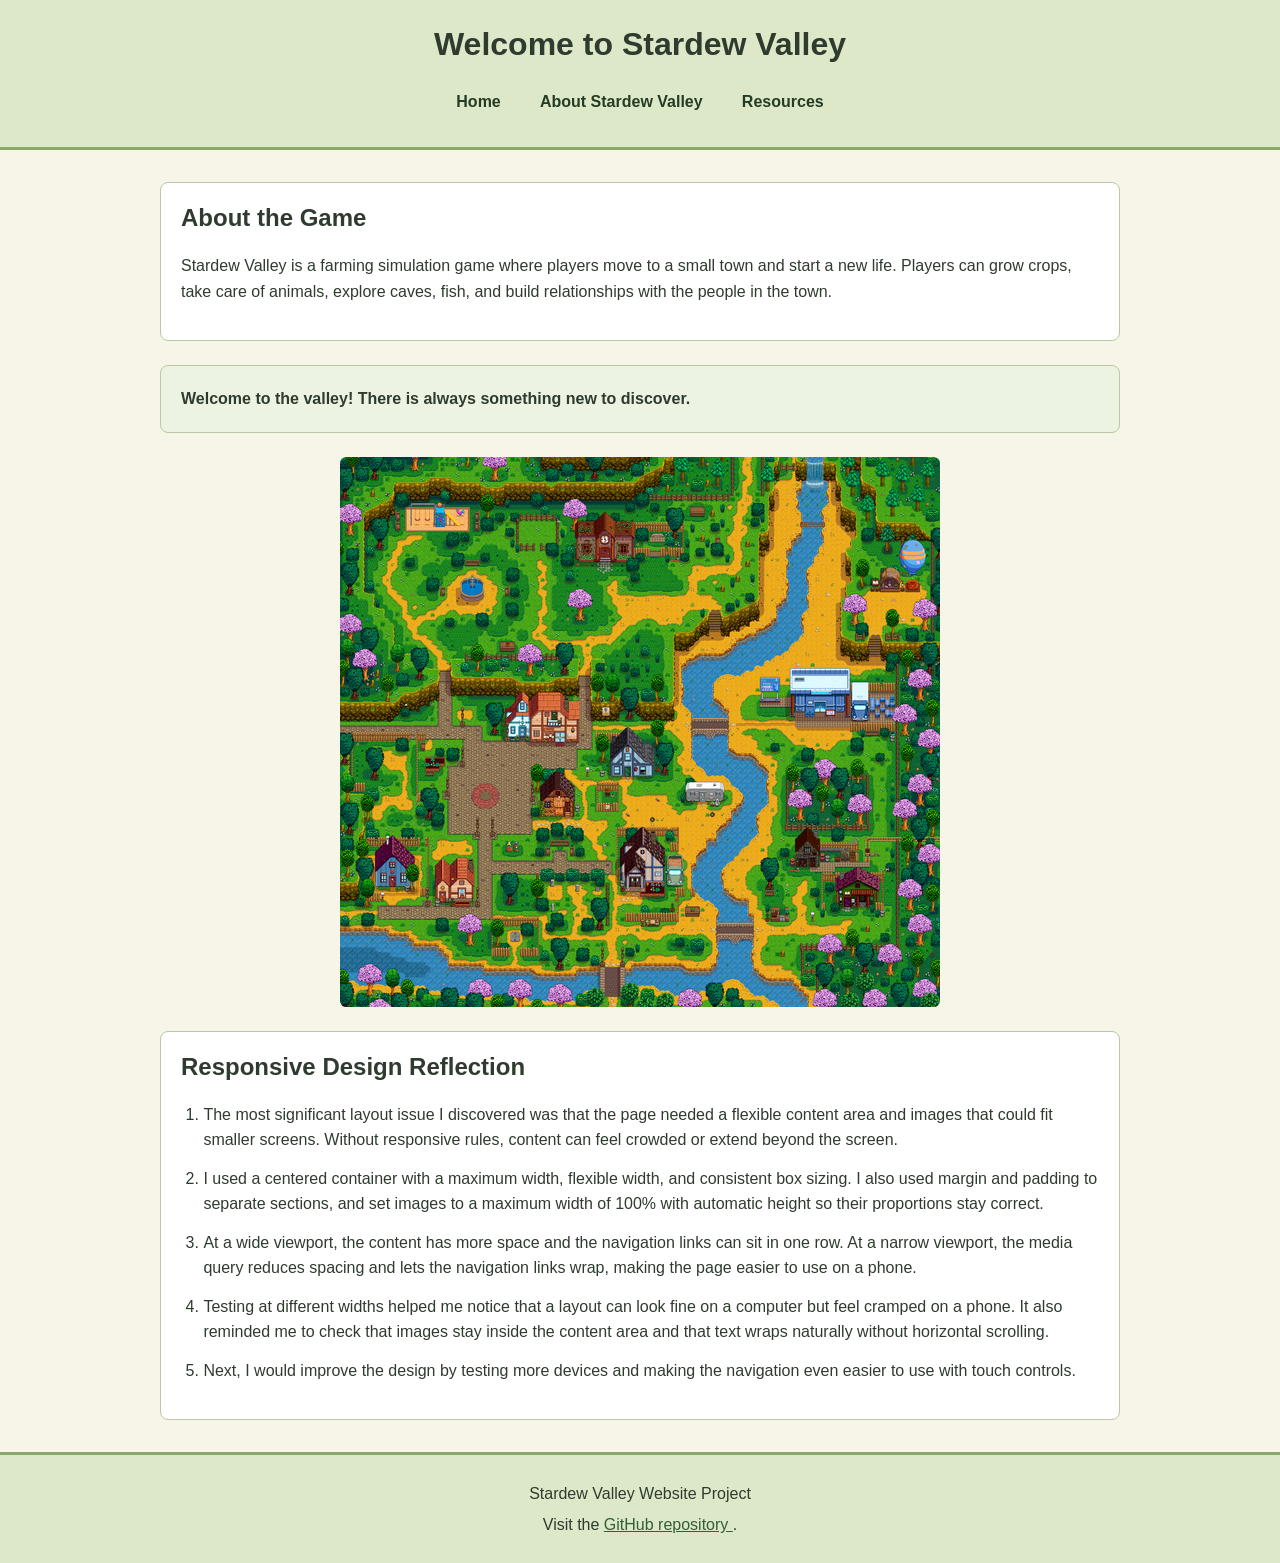
<file: index.html>
<!DOCTYPE html>
<html lang="en">
<head>
    <meta charset="UTF-8">
    <meta name="viewport" content="width=device-width, initial-scale=1.0">
    <title>Stardew Valley</title>
    <link rel="stylesheet" href="css/styles.css">
</head>

<body>

    <header>
        <h1>Welcome to Stardew Valley</h1>

        <nav aria-label="Main navigation">
            <a href="index.html">Home</a>
            <a href="about.html">About Stardew Valley</a>
            <a href="resources.html">Resources</a>
        </nav>
    </header>

    <main id="main-content" class="content-container">

        <section class="feature">
            <h2>About the Game</h2>

            <p>
                Stardew Valley is a farming simulation game where players
                move to a small town and start a new life. Players can
                grow crops, take care of animals, explore caves, fish,
                and build relationships with the people in the town.
            </p>
        </section>

        <p class="highlight">
            Welcome to the valley! There is always something new to discover.
        </p>

        <img
            src="images/pelican.town.png"
            alt="Map of Pelican Town in Stardew Valley"
            class="responsive-image"
        >

        <section class="reflection">
            <h2>Responsive Design Reflection</h2>

            <ol>
                <li>
                    The most significant layout issue I discovered was
                    that the page needed a flexible content area and images
                    that could fit smaller screens. Without responsive
                    rules, content can feel crowded or extend beyond the screen.
                </li>

                <li>
                    I used a centered container with a maximum width,
                    flexible width, and consistent box sizing. I also used
                    margin and padding to separate sections, and set images
                    to a maximum width of 100% with automatic height so
                    their proportions stay correct.
                </li>

                <li>
                    At a wide viewport, the content has more space and
                    the navigation links can sit in one row. At a narrow
                    viewport, the media query reduces spacing and lets
                    the navigation links wrap, making the page easier
                    to use on a phone.
                </li>

                <li>
                    Testing at different widths helped me notice that
                    a layout can look fine on a computer but feel cramped
                    on a phone. It also reminded me to check that images
                    stay inside the content area and that text wraps
                    naturally without horizontal scrolling.
                </li>

                <li>
                    Next, I would improve the design by testing more
                    devices and making the navigation even easier to
                    use with touch controls.
                </li>
            </ol>
        </section>

    </main>

    <footer>
        <p>Stardew Valley Website Project</p>

        <p>
            Visit the
            <a href="https://github.com/Avaleri7/stardew-valley-website">
                GitHub repository
            </a>.
        </p>
    </footer>

</body>
</html>
</file>
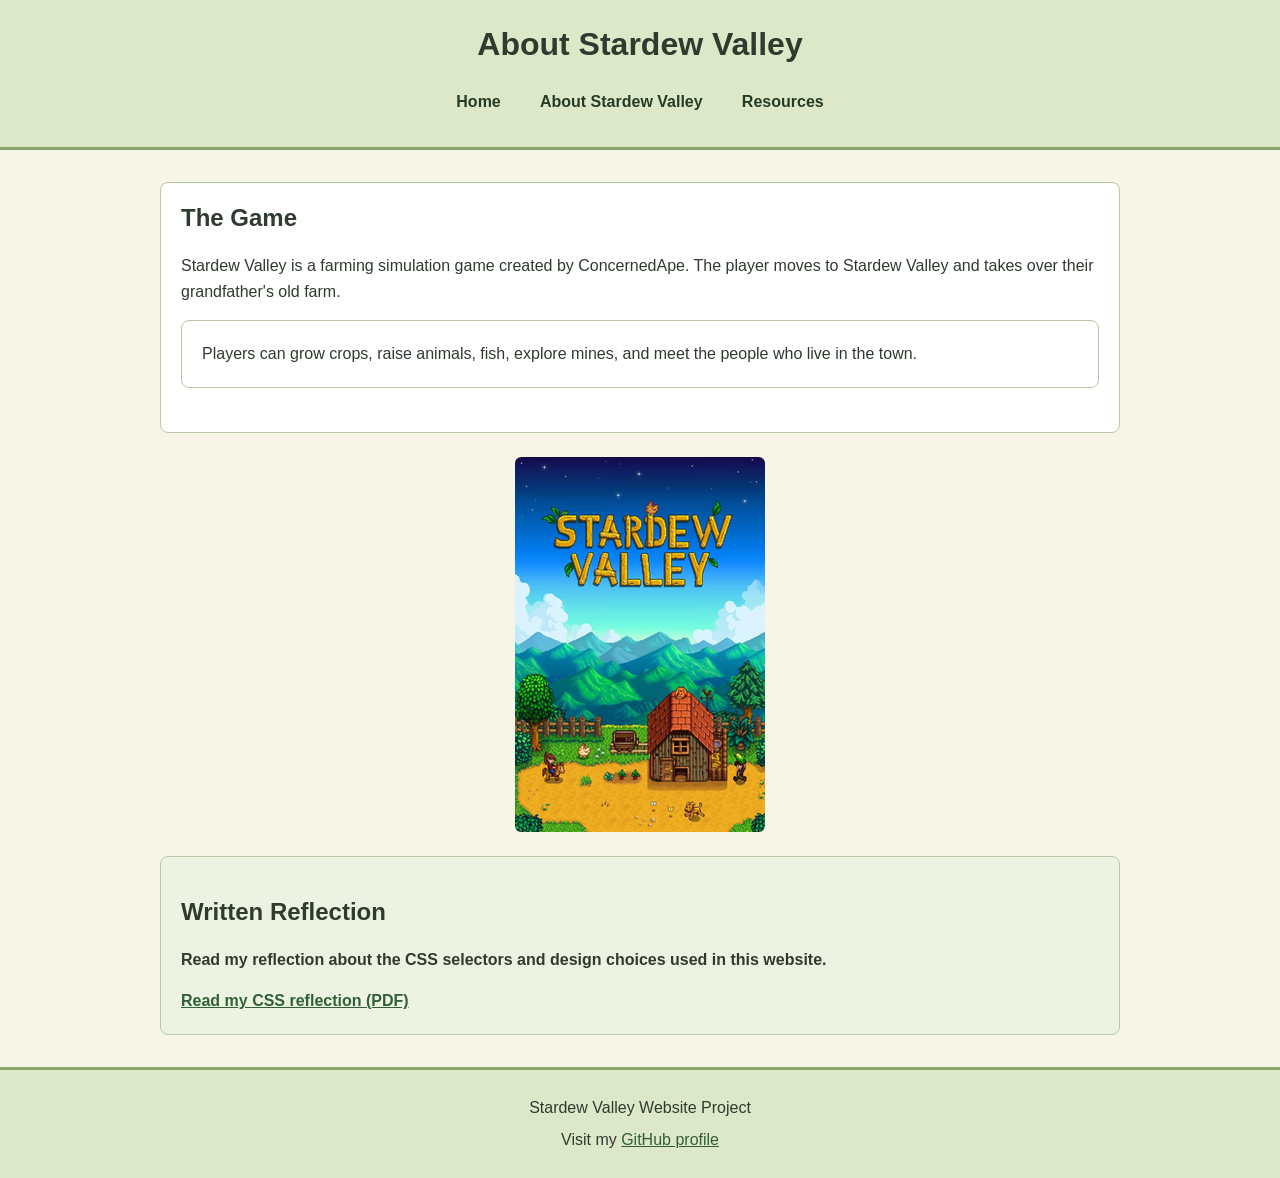
<file: about.html>
<!DOCTYPE html>
<html lang="en">

<head>
    <meta charset="UTF-8">
    <title>About Stardew Valley</title>
    <link rel="stylesheet" href="css/styles.css">
    <meta name="viewport" content="width=device-width, initial-scale=1.0">
</head>

<body>

    <header>
        <h1>About Stardew Valley</h1>

        <nav>
            <a href="index.html">Home</a>
            <a href="about.html">About Stardew Valley</a>
            <a href="resources.html">Resources</a>
        </nav>
    </header>

    <main id="main-content">
        <section class="feature">
            <h2>The Game</h2>

            <p>
                Stardew Valley is a farming simulation game created by ConcernedApe. The player moves to Stardew Valley and takes over their grandfather's old farm.
            </p>

            <p class="note">
                Players can grow crops, raise animals, fish, explore mines, and meet the people who live in the town.
            </p>
        </section>

        <img src="images/stardew.valley.png"
             alt="Stardew Valley Farm">

        <section class="highlight">
            <h2>Written Reflection</h2>
            <p>
                Read my reflection about the CSS selectors and design
                choices used in this website.
            </p>
            <a href="CSS website reflection.pdf">Read my CSS reflection (PDF)</a>
        </section>
    </main>

    <footer>
        <p>Stardew Valley Website Project</p>
        <p>
            Visit my
            <a href="https://github.com/Avaleri7">GitHub profile</a>
        </p>
    </footer>

</body>
</html>
</file>
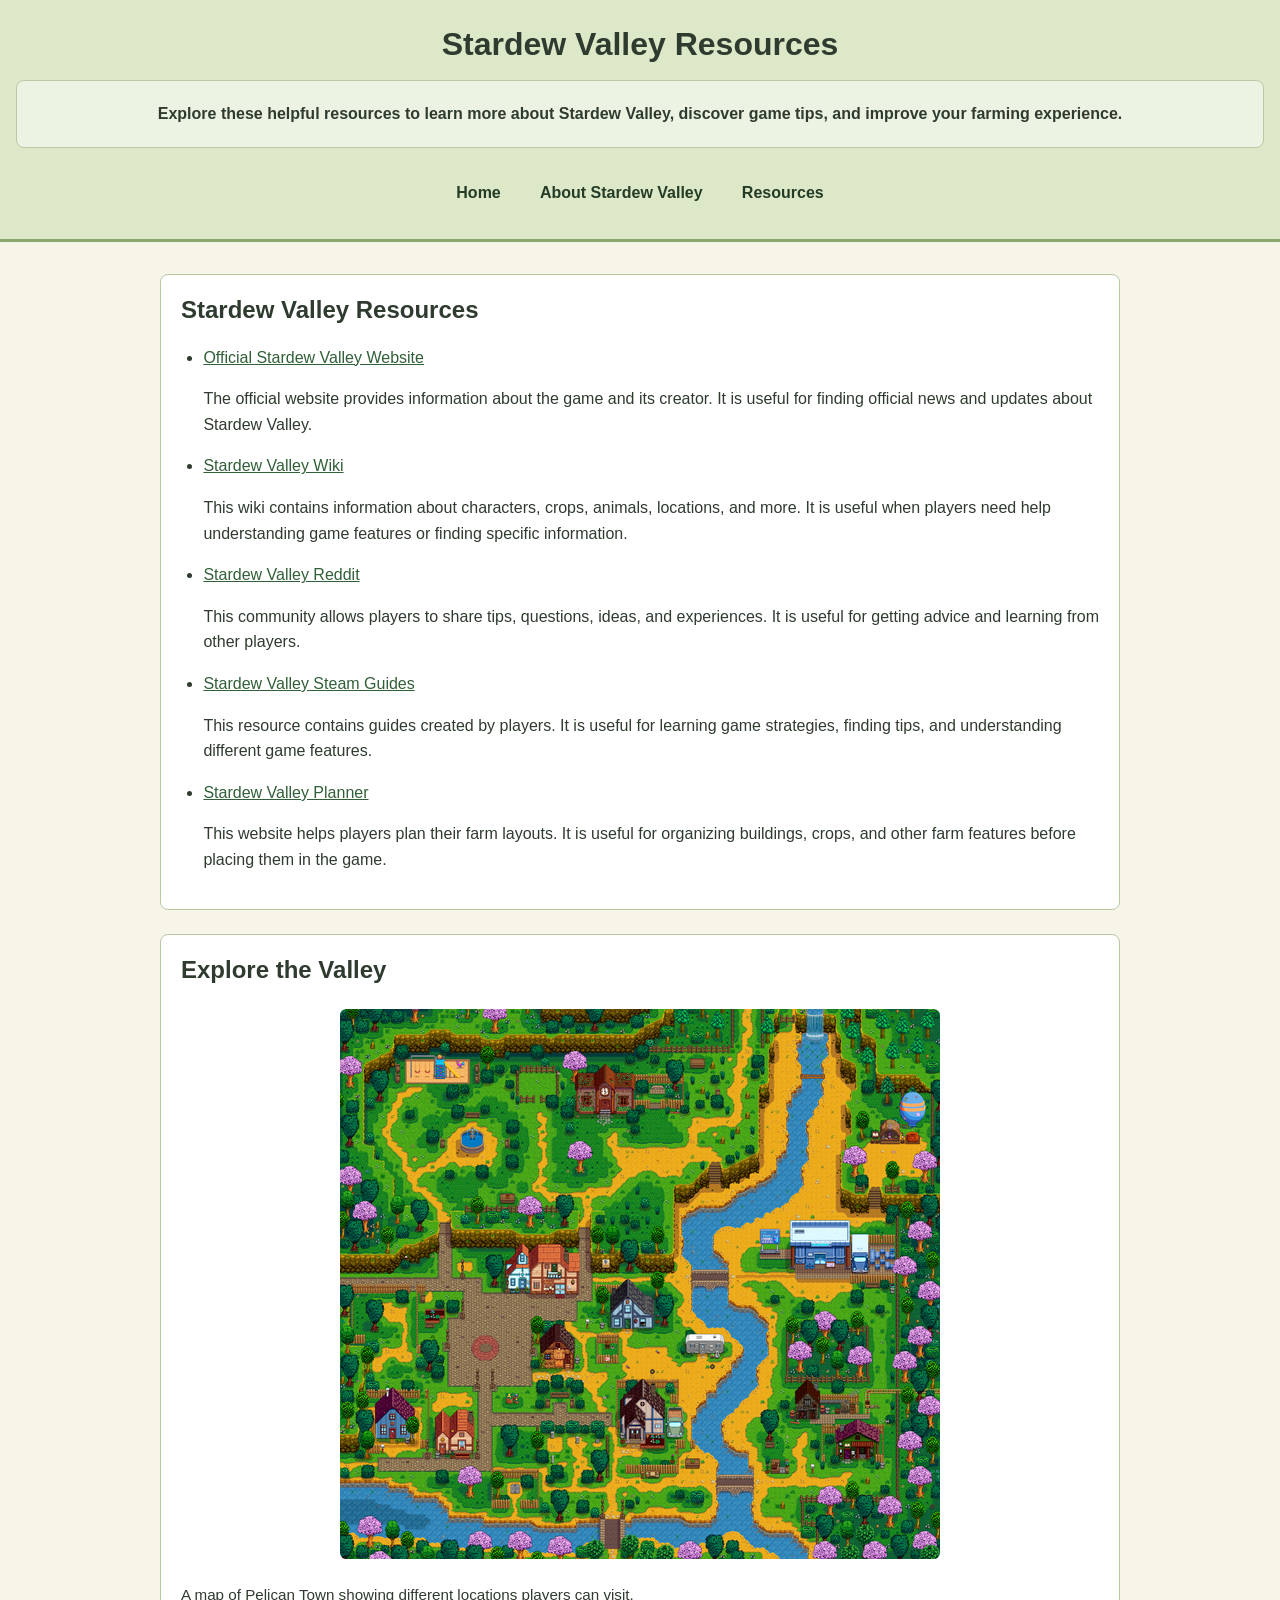
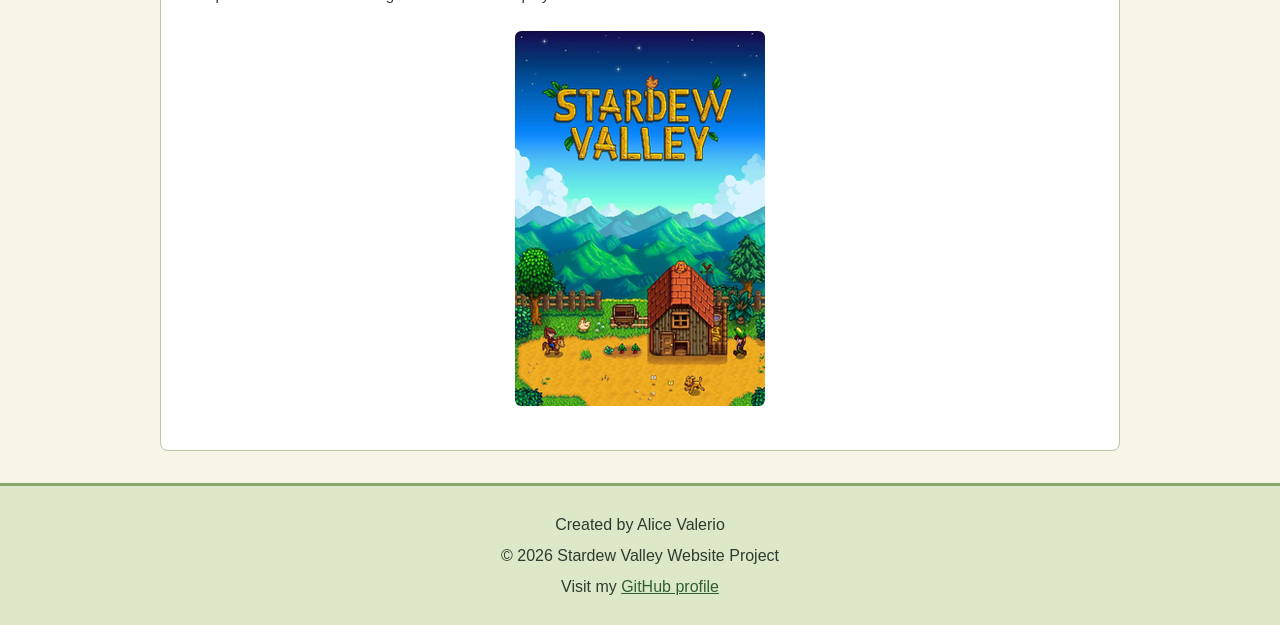
<file: resources.html>
<!DOCTYPE html>
<html lang="en">

<head>
    <meta charset="UTF-8">
    <title>Stardew Valley Resources</title>
    <link rel="stylesheet" href="css/styles.css">
    <meta name="viewport" content="width=device-width, initial-scale=1.0">
</head>

<body>

    <header>
        <h1>Stardew Valley Resources</h1>

        <p class="highlight">
            Explore these helpful resources to learn more about
            Stardew Valley, discover game tips, and improve your
            farming experience.
        </p>

        <nav>
            <a href="index.html">Home</a>
            <a href="about.html">About Stardew Valley</a>
            <a href="resources.html">Resources</a>
        </nav>
    </header>

    <main id="main-content">

        <section class="feature">
            <h2>Stardew Valley Resources</h2>

            <ul>
                <li>
                    <a href="https://www.stardewvalley.net/">
                        Official Stardew Valley Website
                    </a>
                    <p>
                        The official website provides information about
                        the game and its creator. It is useful for finding
                        official news and updates about Stardew Valley.
                    </p>
                </li>

                <li>
                    <a href="https://stardewvalleywiki.com/Stardew_Valley_Wiki">
                        Stardew Valley Wiki
                    </a>
                    <p>
                        This wiki contains information about characters,
                        crops, animals, locations, and more. It is useful
                        when players need help understanding game features
                        or finding specific information.
                    </p>
                </li>

                <li>
                    <a href="https://www.reddit.com/r/StardewValley/">
                        Stardew Valley Reddit
                    </a>
                    <p>
                        This community allows players to share tips,
                        questions, ideas, and experiences. It is useful
                        for getting advice and learning from other players.
                    </p>
                </li>

                <li>
                    <a href="https://steamcommunity.com/app/413150/guides/">
                        Stardew Valley Steam Guides
                    </a>
                    <p>
                        This resource contains guides created by players.
                        It is useful for learning game strategies, finding
                        tips, and understanding different game features.
                    </p>
                </li>

                <li>
                    <a href="https://stardew.info/">
                        Stardew Valley Planner
                    </a>
                    <p>
                        This website helps players plan their farm layouts.
                        It is useful for organizing buildings, crops, and
                        other farm features before placing them in the game.
                    </p>
                </li>
            </ul>
        </section>

        <section class="note">
            <h2>Explore the Valley</h2>

            <figure>
                <img src="images/pelican.town.png"
                     alt="Map of Pelican Town in Stardew Valley">

                <figcaption>
                    A map of Pelican Town showing different
                    locations players can visit.
                </figcaption>
            </figure>

            <img src="images/stardew.valley.png"
                 alt="Image of Stardew Valley">
        </section>

    </main>

    <footer>
        <p>Created by Alice Valerio</p>
        <p>&copy; 2026 Stardew Valley Website Project</p>
        <p>
            Visit my
            <a href="https://github.com/Avaleri7">GitHub profile</a>
        </p>
    </footer>

</body>
</html>
</file>
<file: css/styles.css>
/* Apply consistent box sizing to all elements */
*,
*::before,
*::after {
    box-sizing: border-box;
}

html {
    scroll-behavior: smooth;
}

body {
    margin: 0;
    font-family: Arial, Helvetica, sans-serif;
    line-height: 1.6;
    color: #2f3b2f;
    background-color: #f7f4e8;
}

header {
    padding: 1.5rem 1rem;
    text-align: center;
    background-color: #dce8c8;
    border-bottom: 3px solid #8aa66a;
}

h1,
h2 {
    line-height: 1.25;
}

h1 {
    margin: 0 0 1rem;
}

/* Navigation */
nav {
    display: flex;
    justify-content: center;
    flex-wrap: wrap;
    gap: 0.75rem;
}

nav a {
    display: inline-block;
    padding: 0.55rem 0.85rem;
    color: #243b25;
    font-weight: bold;
    text-decoration: none;
    border-radius: 0.35rem;
}

nav a:hover,
nav a:focus {
    background-color: #f7f4e8;
    text-decoration: underline;
}

/* Main content layout */
.content-container,
main {
    width: 92%;
    max-width: 960px;
    margin: 2rem auto;
}

.feature,
.highlight,
.note,
.reflection {
    margin-bottom: 1.5rem;
    padding: 1.25rem;
    border: 1px solid #b9c9a5;
    border-radius: 0.5rem;
    background-color: #ffffff;
}

.feature h2,
.reflection h2,
.note h2 {
    margin-top: 0;
}

.highlight {
    background-color: #edf3e3;
    font-weight: bold;
}

/* Responsive images */
.responsive-image,
main img,
figure img {
    display: block;
    max-width: 100%;
    height: auto;
    margin: 1.5rem auto;
    border-radius: 0.4rem;
}

figure {
    margin: 1rem 0;
}

figcaption {
    margin-top: 0.5rem;
    font-size: 0.95rem;
}

/* Lists and links */
ul,
.reflection ol {
    padding-left: 1.4rem;
}

li {
    margin-bottom: 1rem;
    overflow-wrap: anywhere;
}

a {
    color: #315f37;
}

a:focus-visible {
    outline: 3px solid #315f37;
    outline-offset: 3px;
}

.reflection li {
    margin-bottom: 0.8rem;
}

/* Footer */
footer {
    padding: 1.25rem 1rem;
    text-align: center;
    background-color: #dce8c8;
    border-top: 3px solid #8aa66a;
}

footer p {
    margin: 0.35rem 0;
}

/* Responsive layout for narrow screens */
@media (max-width: 600px) {
    header {
        padding: 1rem 0.75rem;
    }

    h1 {
        font-size: 1.65rem;
    }

    nav {
        gap: 0.35rem;
    }

    nav a {
        padding: 0.5rem 0.6rem;
    }

    .content-container,
    main {
        width: calc(100% - 1.25rem);
        margin: 1rem auto;
    }

    .feature,
    .highlight,
    .note,
    .reflection {
        padding: 0.9rem;
        margin-bottom: 1rem;
    }
}
</file>
